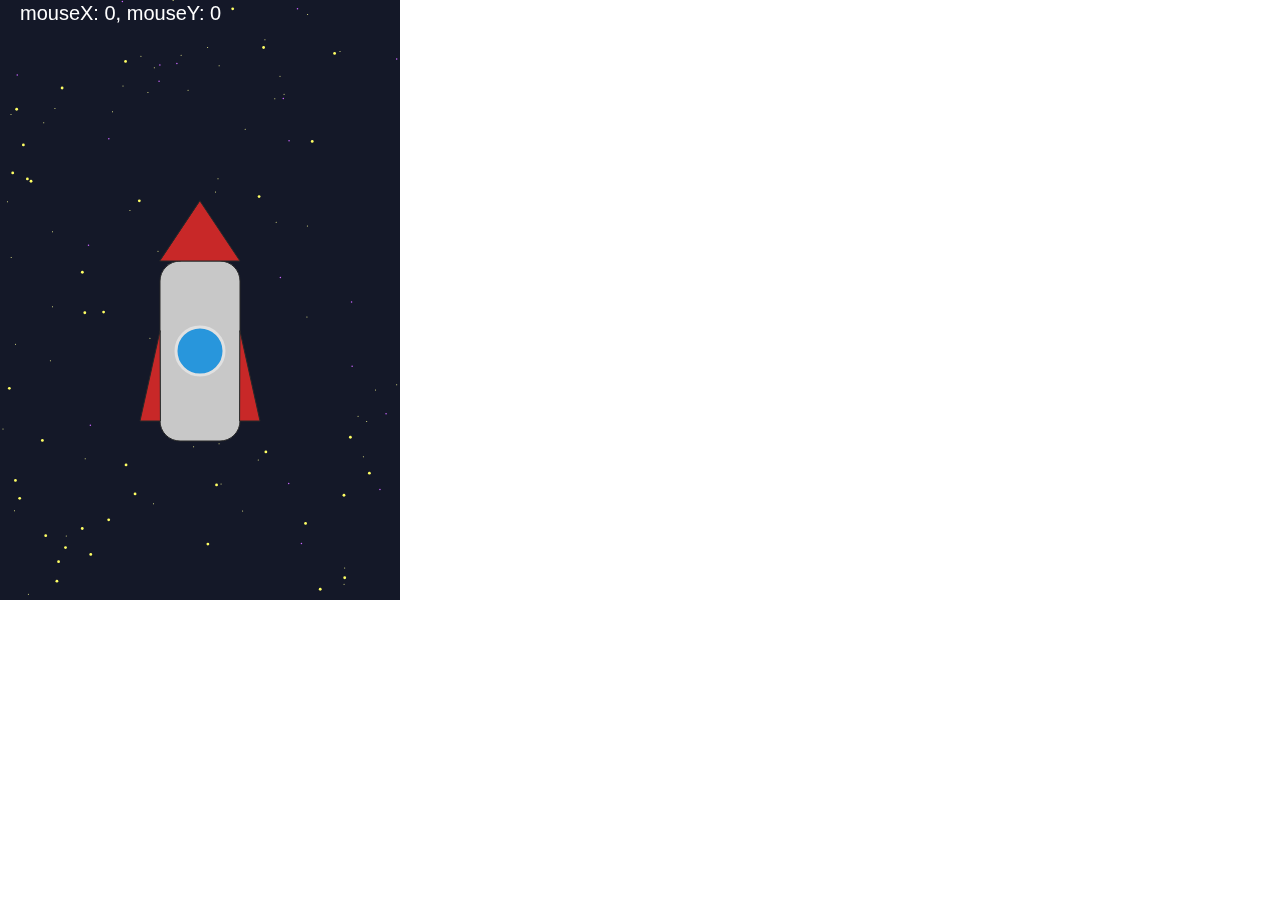
<file: class2/index.html>
<!DOCTYPE html>
<html lang="en">
  <head>
    <meta charset="utf-8" />
    <meta name="viewport" content="width=device-width, initial-scale=1.0">

    <title>Sketch</title>

    <link rel="stylesheet" type="text/css" href="style.css">

    <script src="libraries/p5.min.js"></script>
    <script src="libraries/p5.sound.min.js"></script>
  </head>

  <body>
    <script src="sketch.js"></script>
  
  </body>
</html>
</file>
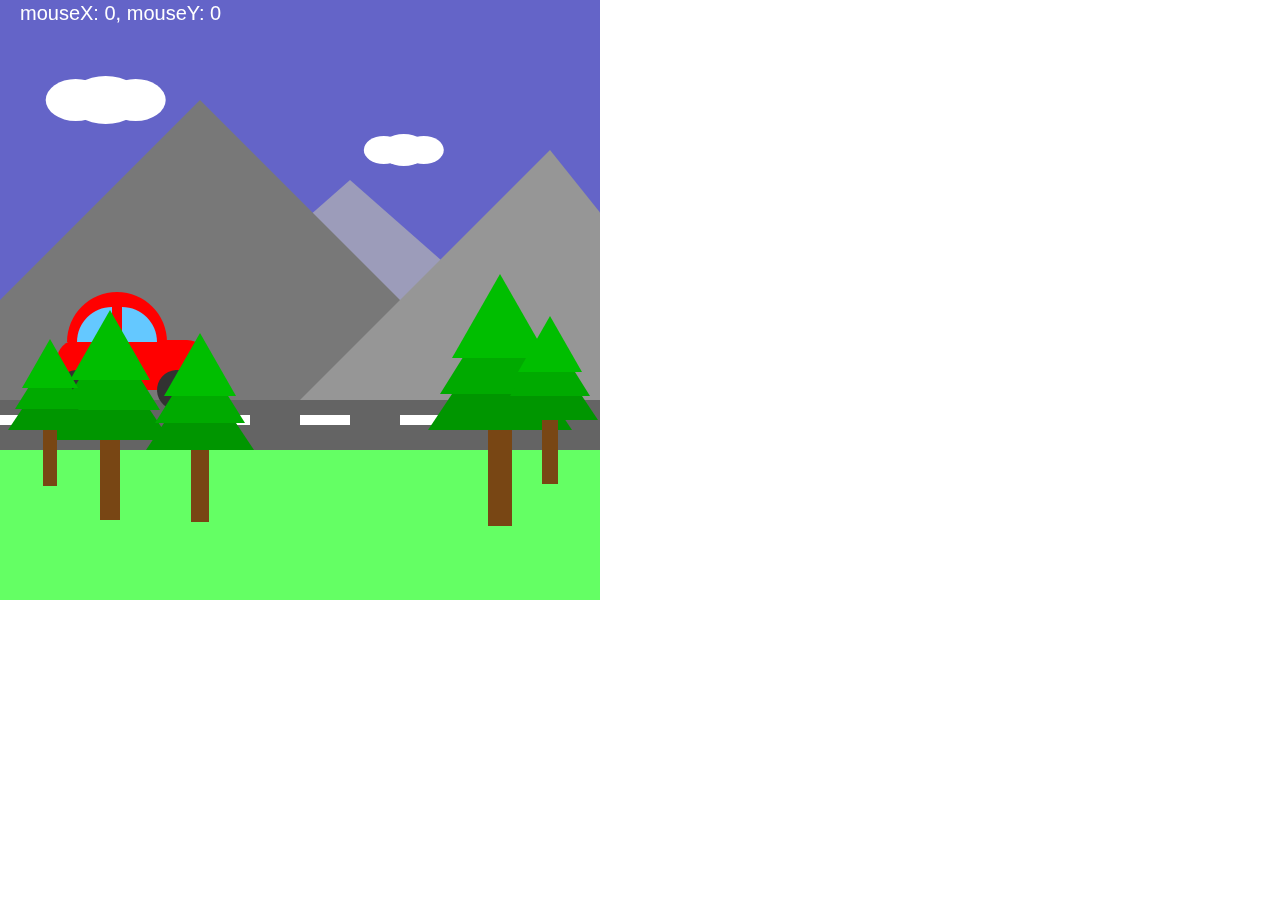
<file: es3/index3.html>
<!DOCTYPE html>
<html lang="en">
  <head>
    <meta charset="utf-8" />
    <meta name="viewport" content="width=device-width, initial-scale=1.0">

    <title>Sketch</title>

    <link rel="stylesheet" type="text/css" href="style.css">

    <script src="libraries/p5.min.js"></script>
    <script src="libraries/p5.sound.min.js"></script>
  </head>

  <body>
    <script src="sketch3.js"></script>
  </body>
</html>
</file>
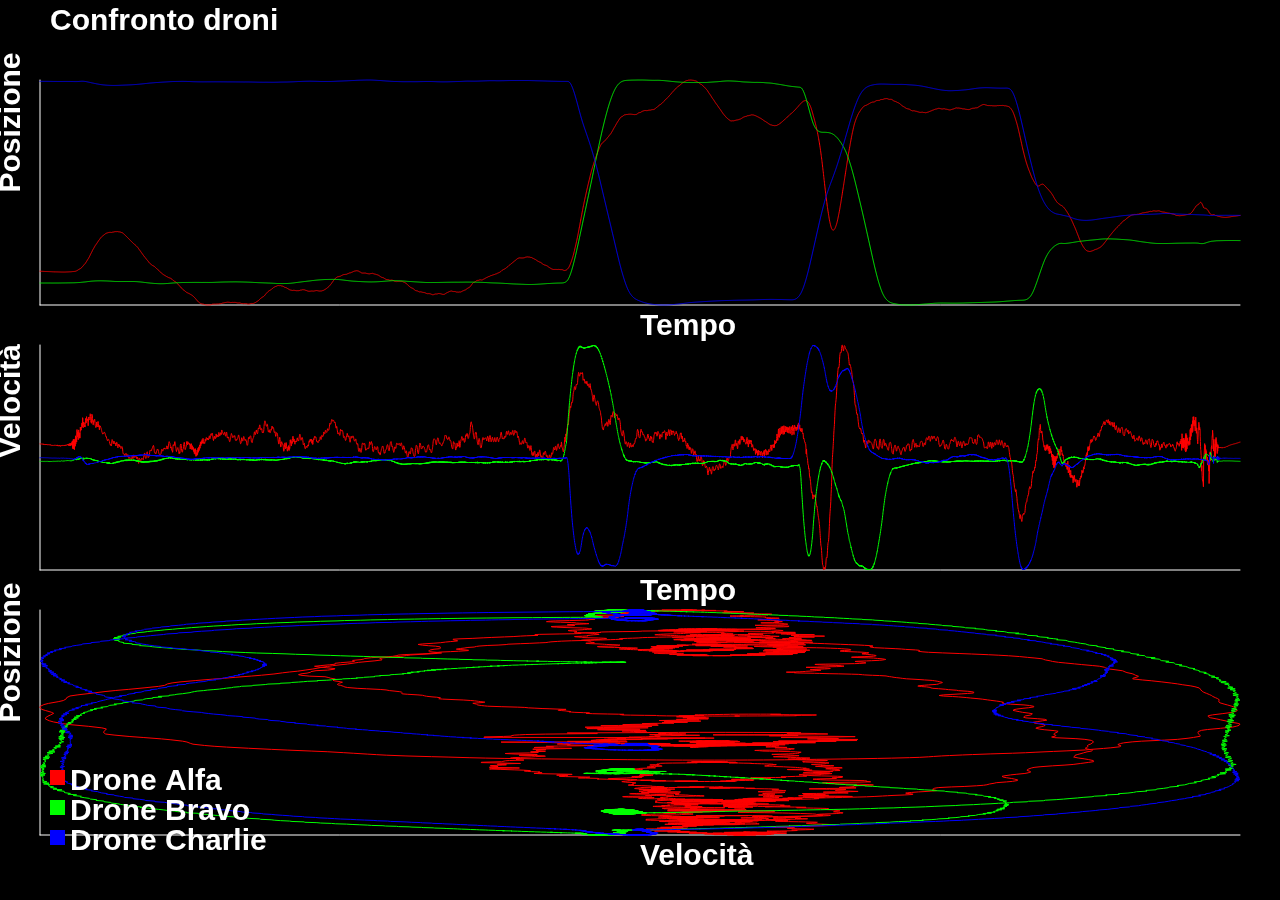
<file: es4/index4.html>
<!DOCTYPE html>
<html lang="en">
  <head>
    <meta charset="utf-8" />
    <meta name="viewport" content="width=device-width, initial-scale=1.0">

    <title>Sketch</title>

    <link rel="stylesheet" type="text/css" href="style.css">

    <script src="libraries/p5.min.js"></script>
    <script src="libraries/p5.sound.min.js"></script>
  </head>

  <body>
    <script src="sketch4.js"></script>
  </body>
</html>
</file>
<file: class2/style.css>
html, body {
  margin: 0;
  padding: 0;
}

canvas {
  display: block;
}
</file>
<file: es3/style.css>
html, body {
  margin: 0;
  padding: 0;
}

canvas {
  display: block;
}
</file>
<file: es4/style.css>
html, body {
  margin: 0;
  padding: 0;
}

canvas {
  display: block;
}
</file>
